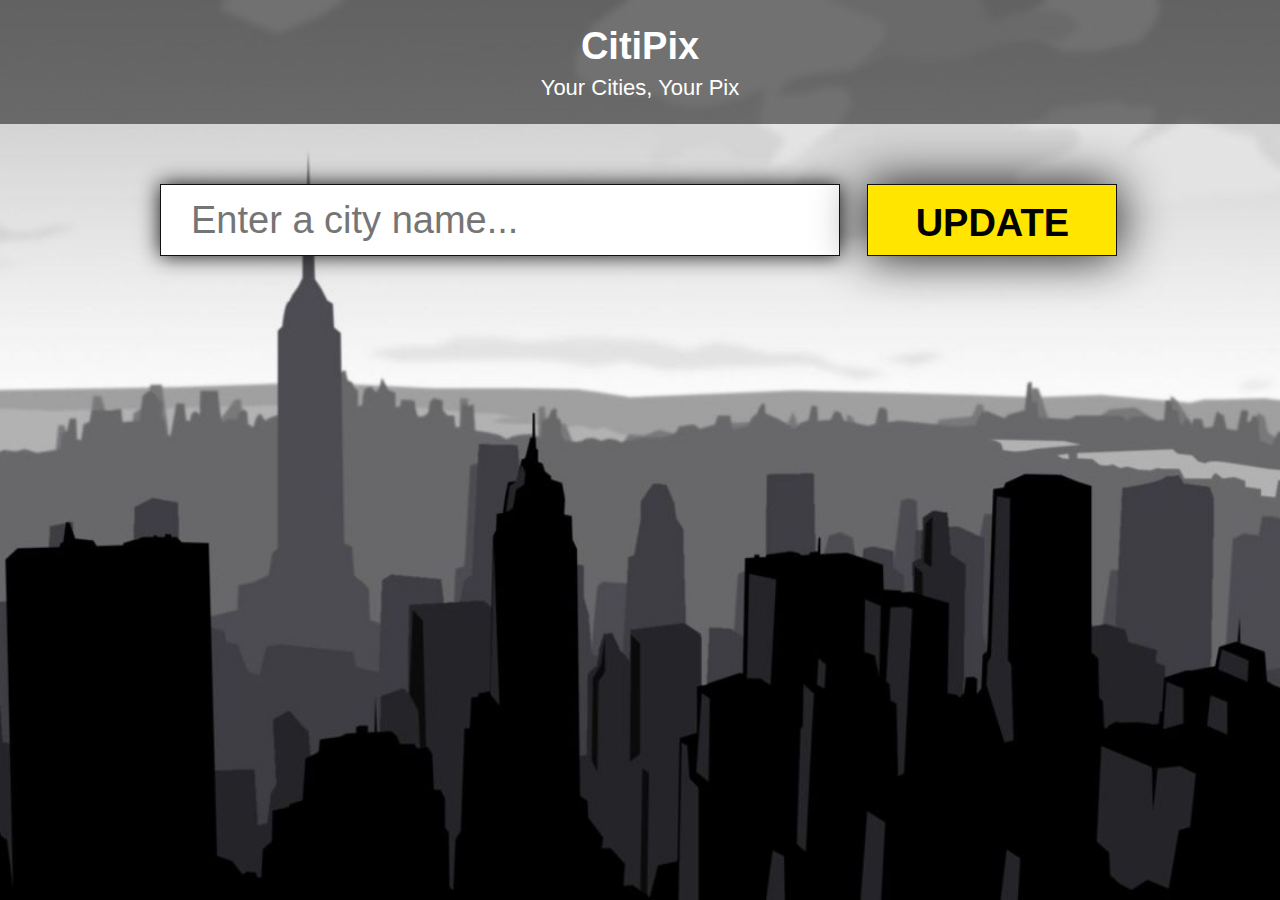
<file: starter_code/index.html>
<!DOCTYPE html>
<html lang="en"> 

<head>
  <meta charset="utf-8">

  <title>City Background</title>
  <!-- external CSS link -->
  <link rel="stylesheet" href="css/reset.css">
  <link rel="stylesheet" href="css/style.css">
  <script src="https://code.jquery.com/jquery-1.12.3.js"></script>
  <script src="js/index.js"></script>
</head>

<body>
  <header>
    <div class="title">
      <h1>CitiPix</h1>
      <p>Your Cities, Your Pix</p>
    </div>
  </header>
  <div class="container">
  <form>
    <input type="text" id="city-type" placeholder="Enter a city name...">
    <input type="submit" value="Update" id="submit-btn">
  </form>
  </div>
</body>
</html>
</file>
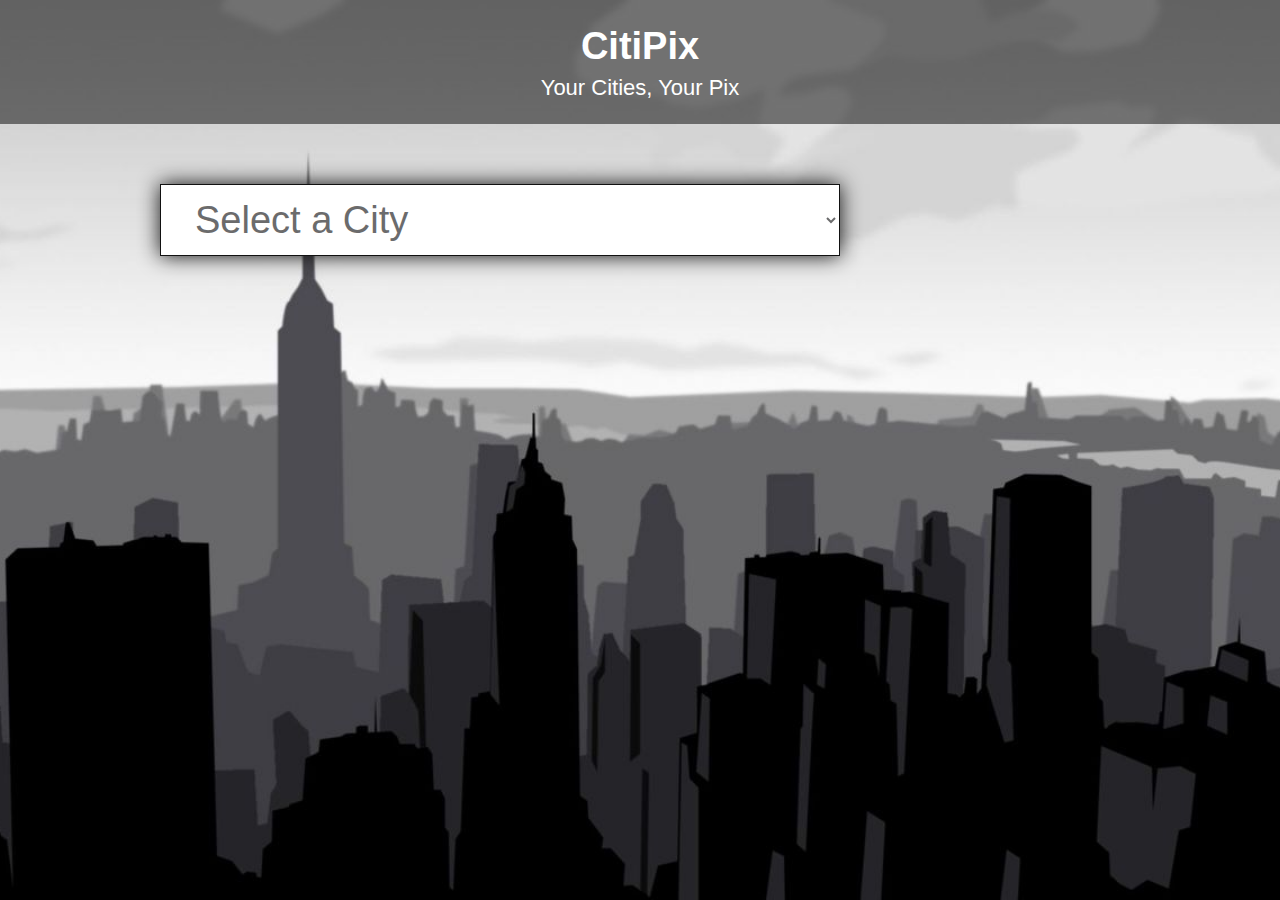
<file: starter_code_a6_final/index.html>
<!DOCTYPE html>
<html lang="en">
<head>
  <meta charset="utf-8">
  <meta name="description" content="Your description goes here">
  <meta name="keywords" content="one, two, three">

  <title>City Background</title>

  <!-- external CSS link -->
  <link rel="stylesheet" href="css/reset.css">
  <link rel="stylesheet" href="css/style.css">

  <!-- external js links -->
  <script src="js/jquery.js"></script>
  <script src="js/index.js"></script>
 
</head>
<body>
  <header>
    <div class="title">
    <h1>CitiPix</h1>
    <p>Your Cities, Your Pix</p>
    </div>
  </header>
  <div class="container">
    <form>
      <select id="city-type">
        <option>Select a City</option>
      </select>
    </form>
  </div>
</body>
</html>
</file>
<file: starter_code/css/style.css>
/*
Project Name: Blank Template
Client: Your Client
Author: Your Name
Developer @GA in NYC
*/ 


/******************************************
/* SETUP
/*******************************************/

/* Box Model Hack */
* {
     -moz-box-sizing: border-box; /* Firexfox */
     -webkit-box-sizing: border-box; /* Safari/Chrome/iOS/Android */
     box-sizing: border-box; /* IE */
}

/* Clear fix hack */
.clearfix:after {
     content: ".";
     display: block;
     clear: both;
     visibility: hidden;
     line-height: 0;
     height: 0;
}

.clear {
	clear: both;
}

.alignright {
	float: right;
	padding: 0 0 10px 10px; /* note the padding around a right floated image */
}

.alignleft {
	float: left;
	padding: 0 10px 10px 0; /* note the padding around a left floated image */
}

/******************************************
/* BASE STYLES
/*******************************************/

body {
  color: #000;
  font-size: 12px;
  line-height: 1.4;
  font-family: Helvetica, Arial, sans-serif;
  background: url(../images/citipix_skyline.jpg) no-repeat center center fixed;
  -webkit-background-size: cover;
  -moz-background-size: cover;
  -o-background-size: cover;
  background-size: cover;
}


/******************************************
/* LAYOUT
/*******************************************/

/* Center the container */
.container {
	width: 960px;
	margin: auto;
  padding-top: 5em;
}

header {
  background: rgba(0,0,0, .5);
  padding: 20px 0;
}

.title {
  text-align: center;
  color: #fff;
  font-size: 38px;
  font-weight: bold;
  font-family: helvetica, arial, sans-serif;
}

.title p {
  font-size: 22px;
  font-weight: normal
}

#city-type {
  color: #6b6b6c;
  font-size: 38px;
  background: #fff;
  border: 1px solid #111;
  padding: 0px 30px;
  display: inline-block;
  width: 680px;
  margin-right: 24px;
  font-family: helvetica, arial, sans-serif;
  height: 72px;
  line-height: 74px;
  vertical-align: middle;
  box-shadow: #111 0 0 20px;
}
#submit-btn {
  background: #ffe500;
  color: #000;
  font-size: 38px;
  font-weight: bold;
  text-transform: uppercase;
  border: 1px solid #111;
  text-align: center;
  display: inline-block;
  width: 250px;
  height: 72px;
  line-height: 74px;
  vertical-align: middle;
  box-shadow: #111 0 0 50px;
  font-family: helvetica, arial, sans-serif;
  cursor: pointer;
}
#submit-btn:hover {
  background: #fff600;
}

.nyc {
  background-image: url(../images/nyc.jpg)
}
.sf {
  background-image: url(../images/sf.jpg)
}
.la {
  background-image: url(../images/la.jpg)
}
.austin {
  background-image: url(../images/austin.jpg)
}
.sydney {
  background-image: url(../images/sydney.jpg)
}

/******************************************
/* ADDITIONAL STYLES
/*******************************************/
</file>
<file: starter_code_a6_final/css/style.css>
/******************************************
/* SETUP
/*******************************************/

/* Box Model Hack */
* {
     -moz-box-sizing: border-box; /* Firexfox */
     -webkit-box-sizing: border-box; /* Safari/Chrome/iOS/Android */
     box-sizing: border-box; /* IE */
}

/* Clear fix hack */
.clearfix:after {
     content: ".";
     display: block;
     clear: both;
     visibility: hidden;
     line-height: 0;
     height: 0;
}

.clear {
  clear: both;
}

.alignright {
  float: right;
  padding: 0 0 10px 10px; /* note the padding around a right floated image */
}

.alignleft {
  float: left;
  padding: 0 10px 10px 0; /* note the padding around a left floated image */
}

/******************************************
/* BASE STYLES
/*******************************************/

body {
  color: #000;
  font-size: 12px;
  line-height: 1.4;
  font-family: Helvetica, Arial, sans-serif;
  background: url(../images/citipix_skyline.jpg) no-repeat center center fixed;
  -webkit-background-size: cover;
  -moz-background-size: cover;
  -o-background-size: cover;
  background-size: cover;
}


/******************************************
/* LAYOUT
/*******************************************/

/* Center the container */
.container {
  width: 960px;
  margin: auto;
  padding-top: 5em;
}

header {
  background: rgba(0,0,0, .5);
  padding: 20px 0;
}

.title {
  text-align: center;
  color: #fff;
  font-size: 38px;
  font-weight: bold;
  font-family: helvetica, arial, sans-serif;
}

.title p {
  font-size: 22px;
  font-weight: normal
}

#city-type {
  color: #6b6b6c;
  font-size: 38px;
  background: #fff;
  border: 1px solid #111;
  padding: 0px 30px;
  display: inline-block;
  width: 680px;
  margin-right: 24px;
  font-family: helvetica, arial, sans-serif;
  height: 72px;
  line-height: 74px;
  vertical-align: middle;
  box-shadow: #111 0 0 20px;
}
#submit-btn {
  background: #ffe500;
  color: #000;
  font-size: 38px;
  font-weight: bold;
  text-transform: uppercase;
  border: 1px solid #111;
  text-align: center;
  display: inline-block;
  width: 250px;
  height: 72px;
  line-height: 74px;
  vertical-align: middle;
  box-shadow: #111 0 0 50px;
  font-family: helvetica, arial, sans-serif;
  cursor: pointer;
}

#submit-btn:hover {
  background: #fff600;
}

.nyc {
  background-image: url('../images/nyc.jpg')
}
.sf {
  background-image: url('../images/sf.jpg')
}
.la {
  background-image: url('../images/la.jpg')
}
.austin {
  background-image: url('../images/austin.jpg')
}
.sydney {
  background-image: url('../images/sydney.jpg')
}
</file>
